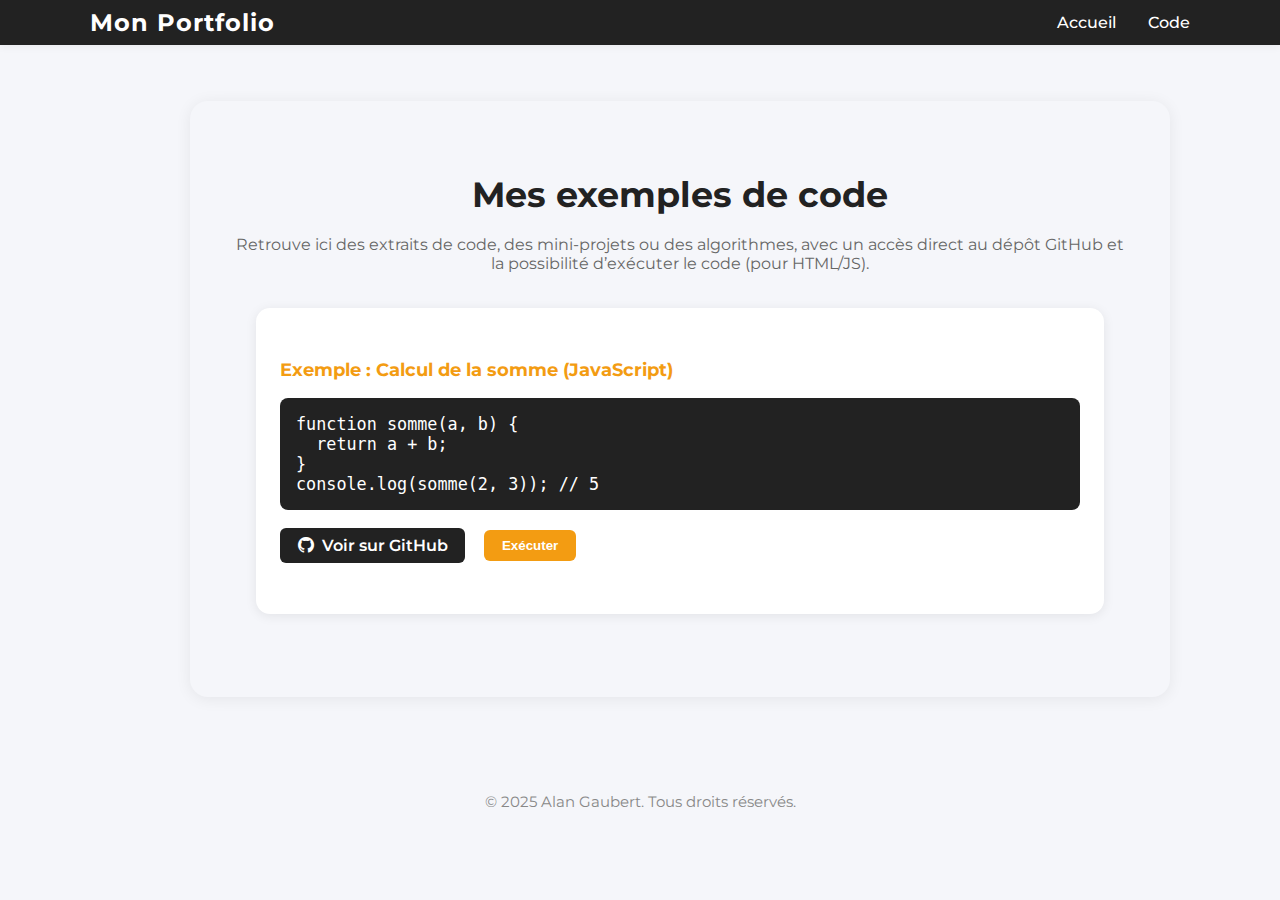
<file: code.html>
<!DOCTYPE html>
<html lang="fr">
  <head>
    <meta charset="UTF-8" />
    <meta name="viewport" content="width=device-width, initial-scale=1.0" />
    <title>Code | Alan Gaubert</title>
    <link rel="stylesheet" href="styles/css/style.css" />
    <link rel="preconnect" href="https://fonts.googleapis.com">
    <link rel="preconnect" href="https://fonts.gstatic.com" crossorigin>
    <link href="https://fonts.googleapis.com/css2?family=Montserrat:wght@400;700&display=swap" rel="stylesheet">
    <link rel="stylesheet" href="https://cdn.jsdelivr.net/npm/bootstrap-icons@1.11.3/font/bootstrap-icons.min.css">
  </head>
  <body>
    <header>
      <nav>
  <a class="logo" href="index.html">Mon Portfolio</a>
        <ul class="nav-links">
          <li><a href="index.html">Accueil</a></li>
          <li><a href="code.html">Code</a></li>
        </ul>
      </nav>
    </header>
    <main>
      <section class="section-block code-section">
        <h1>Mes exemples de code</h1>
        <p class="code-intro">Retrouve ici des extraits de code, des mini-projets ou des algorithmes, avec un accès direct au dépôt GitHub et la possibilité d’exécuter le code (pour HTML/JS).</p>
        <div class="code-block">
          <h2>Exemple : Calcul de la somme (JavaScript)</h2>
          <pre><code id="code1">function somme(a, b) {
  return a + b;
}
console.log(somme(2, 3)); // 5</code></pre>
          <div class="code-actions">
            <a href="https://github.com/tonprofil/tonrepo" class="code-github" target="_blank">
              <i class="bi bi-github"></i> Voir sur GitHub
            </a>
            <button class="code-run" onclick="runCode('code1')">Exécuter</button>
          </div>
          <div id="output-code1" class="code-output"></div>
        </div>
        <!-- Duplique le bloc ci-dessus pour chaque code à présenter -->
      </section>
    </main>
    <footer>
      <p>&copy; 2025 Alan Gaubert. Tous droits réservés.</p>
    </footer>
    <script>
      function runCode(codeId) {
        var code = document.getElementById(codeId).innerText;
        var outputDiv = document.getElementById('output-' + codeId);
        let result = '';
        // Redéfinir console.log pour capturer la sortie
        const originalLog = console.log;
        console.log = function(...args) {
          result += args.join(' ') + '\n';
          originalLog.apply(console, args);
        };
        try {
          eval(code);
        } catch (e) {
          result += 'Erreur : ' + e.message;
        }
        console.log = originalLog;
        outputDiv.textContent = result.trim();
        outputDiv.style.display = 'block';
      }
    </script>
  </body>
</html>
</file>
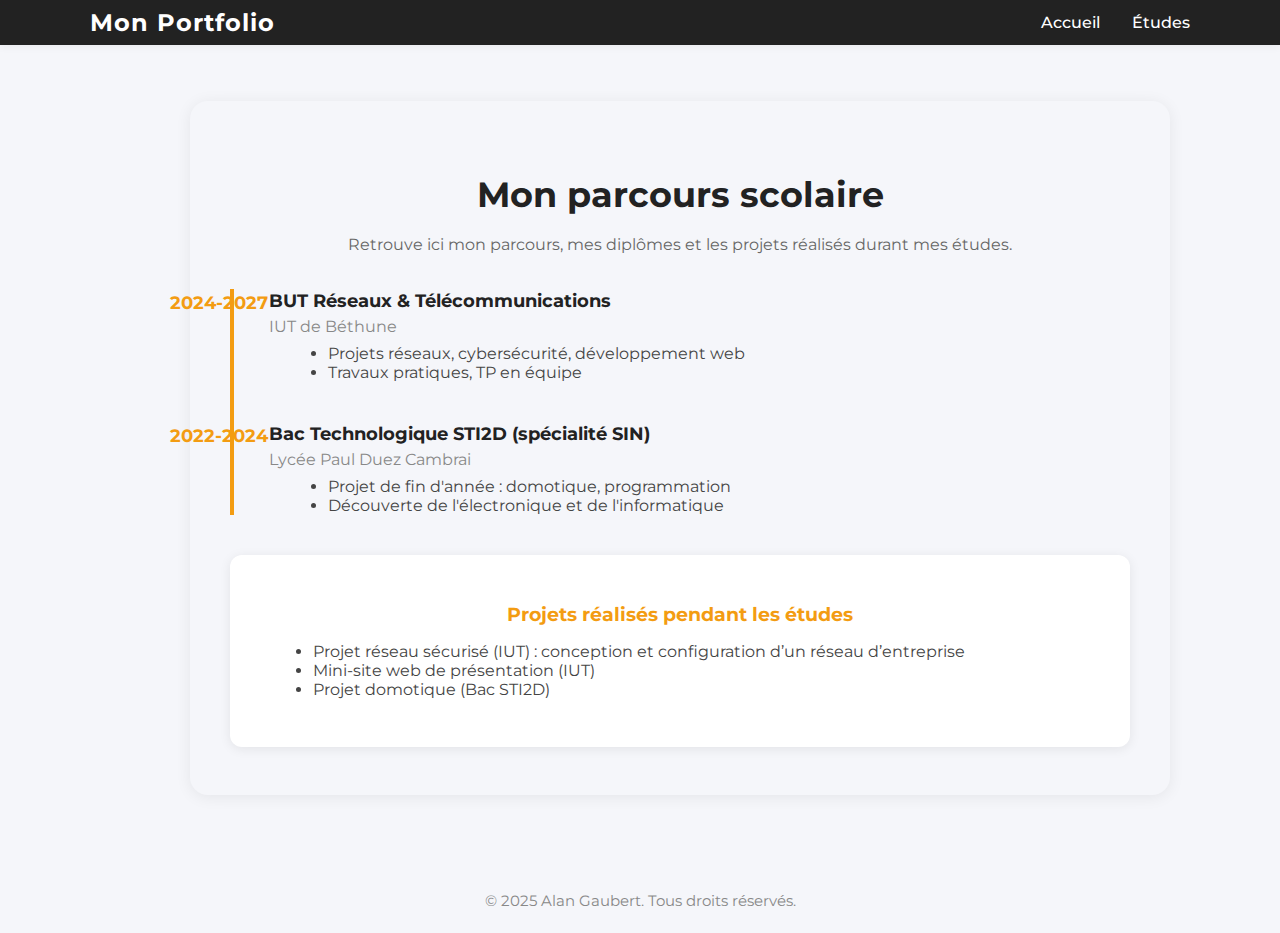
<file: etudes.html>
<!DOCTYPE html>
<html lang="fr">
	<head>
		<meta charset="UTF-8" />
		<meta name="viewport" content="width=device-width, initial-scale=1.0" />
		<title>Études | Alan Gaubert</title>
		<link rel="stylesheet" href="styles/css/style.css" />
		<link rel="preconnect" href="https://fonts.googleapis.com">
		<link rel="preconnect" href="https://fonts.gstatic.com" crossorigin>
		<link href="https://fonts.googleapis.com/css2?family=Montserrat:wght@400;700&display=swap" rel="stylesheet">
	</head>
	<body>
		<header>
			<nav>
				<div class="logo">Mon Portfolio</div>
				<ul class="nav-links">
					<li><a href="index.html">Accueil</a></li>
					<li><a href="etudes.html">Études</a></li>
				</ul>
			</nav>
		</header>
		<main>
			<section class="section-block etudes-section">
				<h1>Mon parcours scolaire</h1>
				<p class="etudes-intro">Retrouve ici mon parcours, mes diplômes et les projets réalisés durant mes études.</p>
				<div class="etudes-timeline">
					<div class="etape">
						<span class="etape-date">2024-2027</span>
						<div class="etape-content">
							<h2>BUT Réseaux & Télécommunications</h2>
							<p>IUT de Béthune</p>
							<ul>
								<li>Projets réseaux, cybersécurité, développement web</li>
								<li>Travaux pratiques, TP en équipe</li>
							</ul>
						</div>
					</div>
					<div class="etape">
						<span class="etape-date">2022-2024</span>
						<div class="etape-content">
							<h2>Bac Technologique STI2D (spécialité SIN)</h2>
							<p>Lycée Paul Duez Cambrai</p>
							<ul>
								<li>Projet de fin d'année : domotique, programmation</li>
								<li>Découverte de l'électronique et de l'informatique</li>
							</ul>
						</div>
					</div>
				</div>
				<div class="etudes-projets">
					<h2>Projets réalisés pendant les études</h2>
					<ul>
						<li>Projet réseau sécurisé (IUT) : conception et configuration d’un réseau d’entreprise</li>
						<li>Mini-site web de présentation (IUT)</li>
						<li>Projet domotique (Bac STI2D)</li>
					</ul>
				</div>
			</section>
		</main>
		<footer>
			<p>&copy; 2025 Alan Gaubert. Tous droits réservés.</p>
		</footer>
	</body>
</html>
</file>
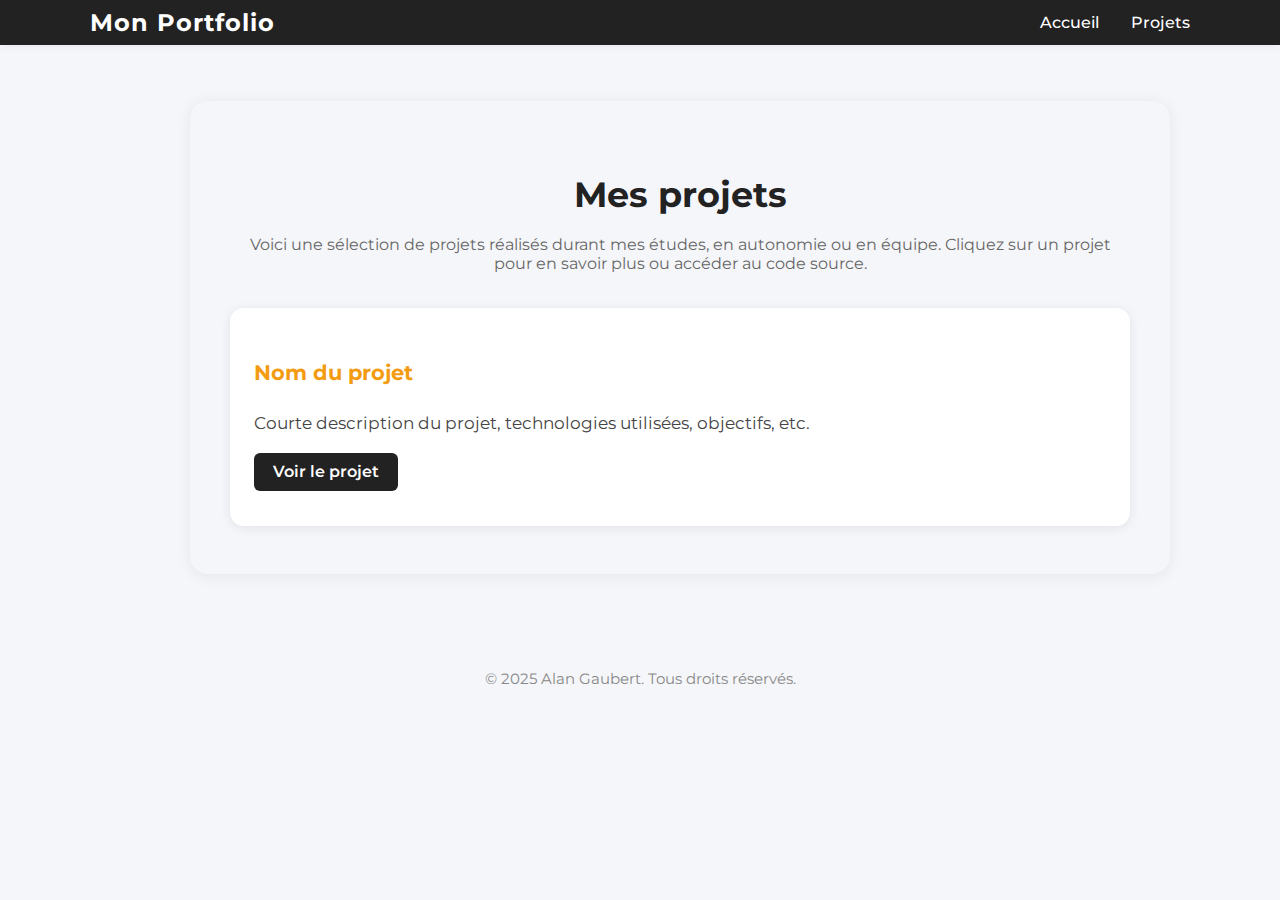
<file: projets.html>
<!DOCTYPE html>
<html lang="fr">
	<head>
		<meta charset="UTF-8" />
		<meta name="viewport" content="width=device-width, initial-scale=1.0" />
		<title>Projets | Alan Gaubert</title>
		<link rel="stylesheet" href="styles/css/style.css" />
		<link rel="preconnect" href="https://fonts.googleapis.com">
		<link rel="preconnect" href="https://fonts.gstatic.com" crossorigin>
		<link href="https://fonts.googleapis.com/css2?family=Montserrat:wght@400;700&display=swap" rel="stylesheet">
	</head>
	<body>
		<header>
			<nav>
				<a class="logo" href="index.html">Mon Portfolio</a>
				<ul class="nav-links">
					<li><a href="index.html">Accueil</a></li>
					<li><a href="projet.html">Projets</a></li>
				</ul>
			</nav>
		</header>
		<main>
			<section class="section-block projets-section">
				<h1>Mes projets</h1>
				<p class="projets-intro">Voici une sélection de projets réalisés durant mes études, en autonomie ou en équipe. Cliquez sur un projet pour en savoir plus ou accéder au code source.</p>
				<div class="projets-grid">
					<!-- Exemple de carte projet -->
					<div class="projet-card">
						<h2>Nom du projet</h2>
						<p class="projet-desc">Courte description du projet, technologies utilisées, objectifs, etc.</p>
						<a href="#" class="projet-link" target="_blank">Voir le projet</a>
					</div>
					<!-- Ajoute d'autres projets ici -->
				</div>
			</section>
		</main>
		<footer>
			<p>&copy; 2025 Alan Gaubert. Tous droits réservés.</p>
		</footer>
	</body>
</html>
</file>
<file: styles/css/style.css>
/* Modale certifications (lightbox blanche) */
.cert-modal {
  display: none;
  position: fixed;
  z-index: 2000;
  left: 0;
  top: 0;
  width: 100vw;
  height: 100vh;
  background: rgba(0,0,0,0.75);
  align-items: center;
  justify-content: center;
}
.cert-modal-content {
  background: #fff;
  border-radius: 16px;
  max-width: 900px;
  width: 98vw;
  max-height: 90vh;
  padding: 2.2rem 1.5rem 1.5rem 1.5rem;
  box-shadow: 0 4px 32px rgba(0,0,0,0.18);
  position: relative;
  text-align: left;
  animation: certModalIn 0.2s;
  overflow-y: auto;
  display: flex;
  flex-direction: column;
  align-items: stretch;
}
@keyframes certModalIn {
  from { transform: scale(0.95); opacity: 0; }
  to { transform: scale(1); opacity: 1; }
}
.cert-modal-close {
  position: absolute;
  top: 1.2rem;
  right: 1.5rem;
  color: #222;
  font-size: 2.2rem;
  font-weight: bold;
  cursor: pointer;
  z-index: 2100;
  transition: color 0.2s;
}
.cert-modal-close:hover {
  color: #f39c12;
}
.cert-modal-content h4 {
  margin-top: 0;
  color: #f39c12;
  font-size: 1.25rem;
  margin-bottom: 0.7rem;
}
.cert-modal-content p {
  color: #444;
  margin-bottom: 1.2rem;
}
.cert-modal-content embed {
  border-radius: 8px;
  box-shadow: 0 2px 12px rgba(0,0,0,0.08);
  background: #fafafa;
  min-height: 400px;
  max-height: 60vh;
  width: 100%;
  margin-top: 1.2rem;
}
/* Logo header cliquable sans soulignement et blanc */
a.logo {
  color: #fff !important;
  text-decoration: none !important;
  font-weight: 700;
  font-size: 1.5rem;
  letter-spacing: 1px;
  transition: color 0.18s;
}
a.logo:hover {
  color: #f39c12 !important;
}
/* Résultat visible pour l'exécution de code */
.code-output {
  background: #f5f6fa;
  color: #222;
  border-radius: 8px;
  margin-top: 1rem;
  padding: 1rem;
  font-family: 'Fira Mono', 'Consolas', monospace;
  font-size: 1.08rem;
  min-height: 1.2em;
  white-space: pre-wrap;
  box-shadow: 0 2px 8px rgba(0,0,0,0.06);
  display: none;
}
/* Page code : blocs, actions, exécution */
.code-section h1 {
  text-align: center;
  font-size: 2.2rem;
  margin-bottom: 1.2rem;
}
.code-intro {
  text-align: center;
  color: #666;
  margin-bottom: 2.2rem;
}
.code-block {
  background: #fff;
  border-radius: 14px;
  box-shadow: 0 2px 12px rgba(0,0,0,0.08);
  padding: 2.2rem 1.5rem;
  margin-bottom: 2.2rem;
  max-width: 800px;
  margin-left: auto;
  margin-right: auto;
}
.code-block h2 {
  font-size: 1.15rem;
  margin-bottom: 0.7rem;
  color: #f39c12;
}
.code-block pre {
  background: #222;
  color: #fff;
  border-radius: 8px;
  padding: 1rem;
  font-size: 1.05rem;
  overflow-x: auto;
  margin-bottom: 1.1rem;
}
.code-actions {
  display: flex;
  gap: 1.2rem;
  align-items: center;
  margin-bottom: 1rem;
}
.code-github {
  color: #fff;
  background: #222;
  padding: 0.5rem 1.1rem;
  border-radius: 6px;
  text-decoration: none;
  font-weight: 600;
  display: flex;
  align-items: center;
  gap: 0.5rem;
  transition: background 0.2s;
}
.code-github:hover {
  background: #f39c12;
  color: #222;
}
.code-run {
  color: #fff;
  background: #f39c12;
  border: none;
  padding: 0.5rem 1.1rem;
  border-radius: 6px;
  font-weight: 600;
  cursor: pointer;
  transition: background 0.2s;
}
.code-run:hover {
  background: #222;
  color: #f39c12;
}
.code-result {
  width: 100%;
  border: none;
  background: #fafafa;
  border-radius: 8px;
  margin-top: 1rem;
}
/* Page études */
.etudes-section h1 {
  text-align: center;
  font-size: 2.2rem;
  margin-bottom: 1.2rem;
}
.etudes-intro {
  text-align: center;
  color: #666;
  margin-bottom: 2.2rem;
}
.etudes-timeline {
  max-width: 900px;
  margin: 0 auto 2.5rem auto;
  border-left: 4px solid #f39c12;
  padding-left: 2.2rem;
}
.etape {
  margin-bottom: 2.5rem;
  position: relative;
}
.etape-date {
  position: absolute;
  left: -6.2rem;
  top: 0.2rem;
  font-size: 1.1rem;
  color: #f39c12;
  font-weight: bold;
  min-width: 5.5rem;
  text-align: right;
}
.etape-content h2 {
  font-size: 1.15rem;
  margin-bottom: 0.3rem;
  color: #222;
}
.etape-content p {
  margin: 0 0 0.5rem 0;
  color: #888;
}
.etape-content ul {
  margin: 0 0 0 1.2rem;
  color: #444;
}
.etudes-projets {
  max-width: 900px;
  margin: 0 auto;
  background: #fff;
  border-radius: 12px;
  box-shadow: 0 2px 12px rgba(0,0,0,0.08);
  padding: 2rem 1.5rem;
}
.etudes-projets h2 {
  color: #f39c12;
  margin-bottom: 1rem;
  font-size: 1.2rem;
  text-align: center;
}
.etudes-projets ul {
  color: #444;
  margin-left: 1.2rem;
}
/* Page projets */
.projets-section h1 {
  text-align: center;
  font-size: 2.2rem;
  margin-bottom: 1.2rem;
}
.projets-intro {
  text-align: center;
  color: #666;
  margin-bottom: 2.2rem;
}
.projets-grid {
  display: grid;
  grid-template-columns: repeat(auto-fit, minmax(320px, 1fr));
  gap: 2.2rem;
  max-width: 1200px;
  margin: 0 auto;
}
.projet-card {
  background: #fff;
  border-radius: 14px;
  box-shadow: 0 2px 12px rgba(0,0,0,0.08);
  padding: 2.2rem 1.5rem;
  display: flex;
  flex-direction: column;
  align-items: flex-start;
  transition: transform 0.18s, box-shadow 0.18s;
}
.projet-card:hover {
  transform: translateY(-6px) scale(1.03);
  box-shadow: 0 6px 24px rgba(243,156,18,0.13);
}
.projet-card h2 {
  font-size: 1.3rem;
  margin-bottom: 0.7rem;
  color: #f39c12;
}
.projet-desc {
  font-size: 1.05rem;
  color: #444;
  margin-bottom: 1.2rem;
}
.projet-link {
  color: #fff;
  background: #222;
  padding: 0.6rem 1.2rem;
  border-radius: 6px;
  text-decoration: none;
  font-weight: 600;
  transition: background 0.2s;
}
.projet-link:hover {
  background: #f39c12;
  color: #222;
}
/* Description sous l'intro de la galerie photo */
.photo-desc {
  text-align: center;
  color: #888;
  font-size: 1rem;
  margin-bottom: 2.2rem;
  margin-top: -1.2rem;
}
/* Lightbox galerie photo */
.lightbox {
  display: none;
  position: fixed;
  z-index: 1000;
  left: 0;
  top: 0;
  width: 100vw;
  height: 100vh;
  background: rgba(0,0,0,0.85);
  align-items: center;
  justify-content: center;
  transition: opacity 0.2s;
}
.lightbox-img {
  max-width: 90vw;
  max-height: 80vh;
  border-radius: 12px;
  box-shadow: 0 4px 32px rgba(0,0,0,0.25);
  background: #fff;
}
.lightbox-close {
  position: absolute;
  top: 2.5rem;
  right: 3.5rem;
  color: #fff;
  font-size: 3rem;
  font-weight: bold;
  cursor: pointer;
  z-index: 1100;
  text-shadow: 0 2px 8px #000;
  transition: color 0.2s;
}
.lightbox-close:hover {
  color: #f39c12;
}
/* Galerie photo */
.photo-section h1 {
  text-align: center;
  font-size: 2.2rem;
  margin-bottom: 1.2rem;
}
.photo-intro {
  text-align: center;
  color: #666;
  margin-bottom: 2.2rem;
}
.photo-grid {
  display: grid;
  grid-template-columns: repeat(2, 1fr);
  gap: 2.8rem;
  max-width: 1400px;
  margin: 0 auto;
  padding: 0 2rem;
}
.photo-thumb {
  width: 100%;
  max-height: 420px;
  min-height: 260px;
  object-fit: cover;
  border-radius: 14px;
  box-shadow: 0 2px 16px rgba(0,0,0,0.10);
  transition: transform 0.18s, box-shadow 0.18s;
  background: #fff;
}
.photo-grid a:hover .photo-thumb {
  transform: scale(1.04) rotate(-1deg);
  box-shadow: 0 6px 24px rgba(243,156,18,0.18);
}
/* Liens sociaux personnalisés */
.social-link {
  color: #f39c12;
  text-decoration: none;
  font-weight: 600;
  margin-right: 1.2rem;
  transition: color 0.18s;
  font-size: 1.1em;
  display: inline-flex;
  align-items: center;
}
.social-link:last-child {
  margin-right: 0;
}
.social-link i {
  font-size: 1.4em;
  margin-right: 0.4em;
  vertical-align: middle;
}
.social-link:hover {
  color: #222;
}
/* Logos de certifications */
.cert-logos {
  display: flex;
  gap: 2.5rem;
  justify-content: center;
  align-items: center;
  margin: 1.5rem 0 2.5rem 0;
}
.cert-logo {
  height: 70px;
  width: auto;
  border-radius: 8px;
  box-shadow: 0 2px 8px rgba(0,0,0,0.10);
  transition: transform 0.18s, box-shadow 0.18s, filter 0.18s;
  background: #fff;
  padding: 0.5rem;
  cursor: pointer;
}
/* Effet hover sur le logo de certification */
.cert-logos a:hover .cert-logo,
.cert-logo:hover {
  transform: scale(1.08) rotate(-2deg);
  box-shadow: 0 6px 18px rgba(243,156,18,0.18);
  filter: brightness(1.08) drop-shadow(0 0 6px #f39c12aa);
}
/* Bloc CV/Compétences/Certification */
/* Bloc CV/Compétences/Certification fusionné */
.cv-section {
  text-align: left;
  max-width: 900px;
  margin: 0 auto;
}
.cv-section h2 {
  text-align: center;
  font-size: 2.1rem;
  margin-bottom: 2.2rem;
}
.cv-content h3 {
  font-size: 1.2rem;
  margin-top: 2rem;
  margin-bottom: 1rem;
  color: #f39c12;
  text-align: center;
}
.cv-link {
  display: inline-block;
  margin-top: 1rem;
  color: #fff;
  background: #222;
  padding: 0.6rem 1.2rem;
  border-radius: 6px;
  text-decoration: none;
  font-weight: 600;
  transition: background 0.2s;
}
.cv-link:hover {
  background: #f39c12;
  color: #222;
}
.skills-list, .cert-list {
  padding-left: 1.2rem;
  margin: 0 0 1.5rem 0;
  color: #444;
}
.skills-list li, .cert-list li {
  margin-bottom: 0.5rem;
  font-size: 1.05rem;
}
/* Bloc de navigation rapide */
.quick-nav-section {
  text-align: center;
}
.quick-nav-section h2 {
  font-size: 2.1rem;
  margin-bottom: 2.2rem;
}
.quick-nav-grid {
  display: grid;
  grid-template-columns: repeat(auto-fit, minmax(220px, 1fr));
  gap: 2.2rem;
  max-width: 1100px;
  margin: 0 auto;
}
.quick-nav-card {
  display: flex;
  flex-direction: column;
  align-items: flex-start;
  background: #fff;
  border-radius: 14px;
  box-shadow: 0 2px 12px rgba(0,0,0,0.08);
  padding: 2.2rem 1.5rem;
  text-decoration: none;
  color: #222;
  transition: transform 0.18s, box-shadow 0.18s;
  border: 2px solid transparent;
}
.quick-nav-card:hover {
  transform: translateY(-6px) scale(1.03);
  box-shadow: 0 6px 24px rgba(0,0,0,0.13);
  border-color: #f39c12;
}
.quick-nav-title {
  font-size: 1.3rem;
  font-weight: 700;
  margin-bottom: 0.7rem;
}
.quick-nav-desc {
  font-size: 1.05rem;
  color: #666;
}
/* Bloc pour chaque section */
.section-block {
  background: #f5f6fa;
  border-radius: 18px;
  box-shadow: 0 2px 16px rgba(0,0,0,0.07);
  margin: 3.5rem auto;
  padding: 3rem 2.5rem;
  max-width: 1800px;
  width: 100%;
}

/* Présentation section (photo à droite) */
.presentation-container {
  display: flex;
  flex-wrap: wrap;
  align-items: center;
  justify-content: space-between;
  gap: 2.5rem;
}
.presentation-text {
  flex: 1 1 350px;
  min-width: 300px;
}
.presentation-photo {
  flex: 0 0 300px;
  display: flex;
  align-items: center;
  justify-content: flex-end;
}
.presentation-photo img {
  max-width: 440px;
  width: 100%;
  border-radius: 12px;
  box-shadow: 0 4px 24px rgba(0,0,0,0.10);
  object-fit: cover;
}
@media (max-width: 900px) {
  .presentation-container {
    flex-direction: column;
    align-items: flex-start;
  }
  .presentation-photo {
    justify-content: center;
    margin-top: 1.5rem;
  }
}
body {
  margin: 0;
  font-family: 'Montserrat', Arial, sans-serif;
  background: #f5f6fa;
  color: #222;
}

header {
  background: #222;
  color: #fff;
  padding: 0.5rem 0;
  box-shadow: 0 2px 8px rgba(0,0,0,0.05);
}
nav {
  display: flex;
  justify-content: space-between;
  align-items: center;
  max-width: 1100px;
  margin: 0 auto;
  padding: 0 2rem;
}
.logo {
  font-weight: 700;
  font-size: 1.5rem;
  letter-spacing: 1px;
}
.nav-links {
  list-style: none;
  display: flex;
  gap: 2rem;
  margin: 0;
  padding: 0;
}
.nav-links a {
  color: #fff;
  text-decoration: none;
  font-weight: 500;
  transition: color 0.2s;
}
.nav-links a:hover {
  color: #f39c12;
}

main {
  max-width: 900px;
  margin: 2rem auto;
  padding: 0 1rem;
}
#about {
  text-align: center;
  margin-bottom: 3rem;
}
#about h1 {
  font-size: 2.5rem;
  margin-bottom: 0.5rem;
}
#about p {
  font-size: 1.2rem;
  color: #555;
}

#projects {
  margin-bottom: 3rem;
}
.projects-grid {
  display: grid;
  grid-template-columns: repeat(auto-fit, minmax(250px, 1fr));
  gap: 2rem;
}
.project-card {
  background: #fff;
  border-radius: 10px;
  box-shadow: 0 2px 8px rgba(0,0,0,0.07);
  padding: 1.5rem;
  transition: transform 0.2s;
}
.project-card:hover {
  transform: translateY(-5px) scale(1.03);
  box-shadow: 0 4px 16px rgba(0,0,0,0.12);
}

#contact form {
  display: flex;
  flex-direction: column;
  gap: 1rem;
  max-width: 400px;
  margin: 0 auto;
}
#contact input, #contact textarea {
  padding: 0.7rem;
  border: 1px solid #ccc;
  border-radius: 5px;
  font-size: 1rem;
}
#contact button {
  background: #222;
  color: #fff;
  border: none;
  padding: 0.8rem;
  border-radius: 5px;
  font-size: 1rem;
  cursor: pointer;
  transition: background 0.2s;
}
#contact button:hover {
  background: #f39c12;
  color: #222;
}

footer {
  text-align: center;
  padding: 1.5rem 0 0.5rem 0;
  color: #888;
  font-size: 0.95rem;
}
</file>
